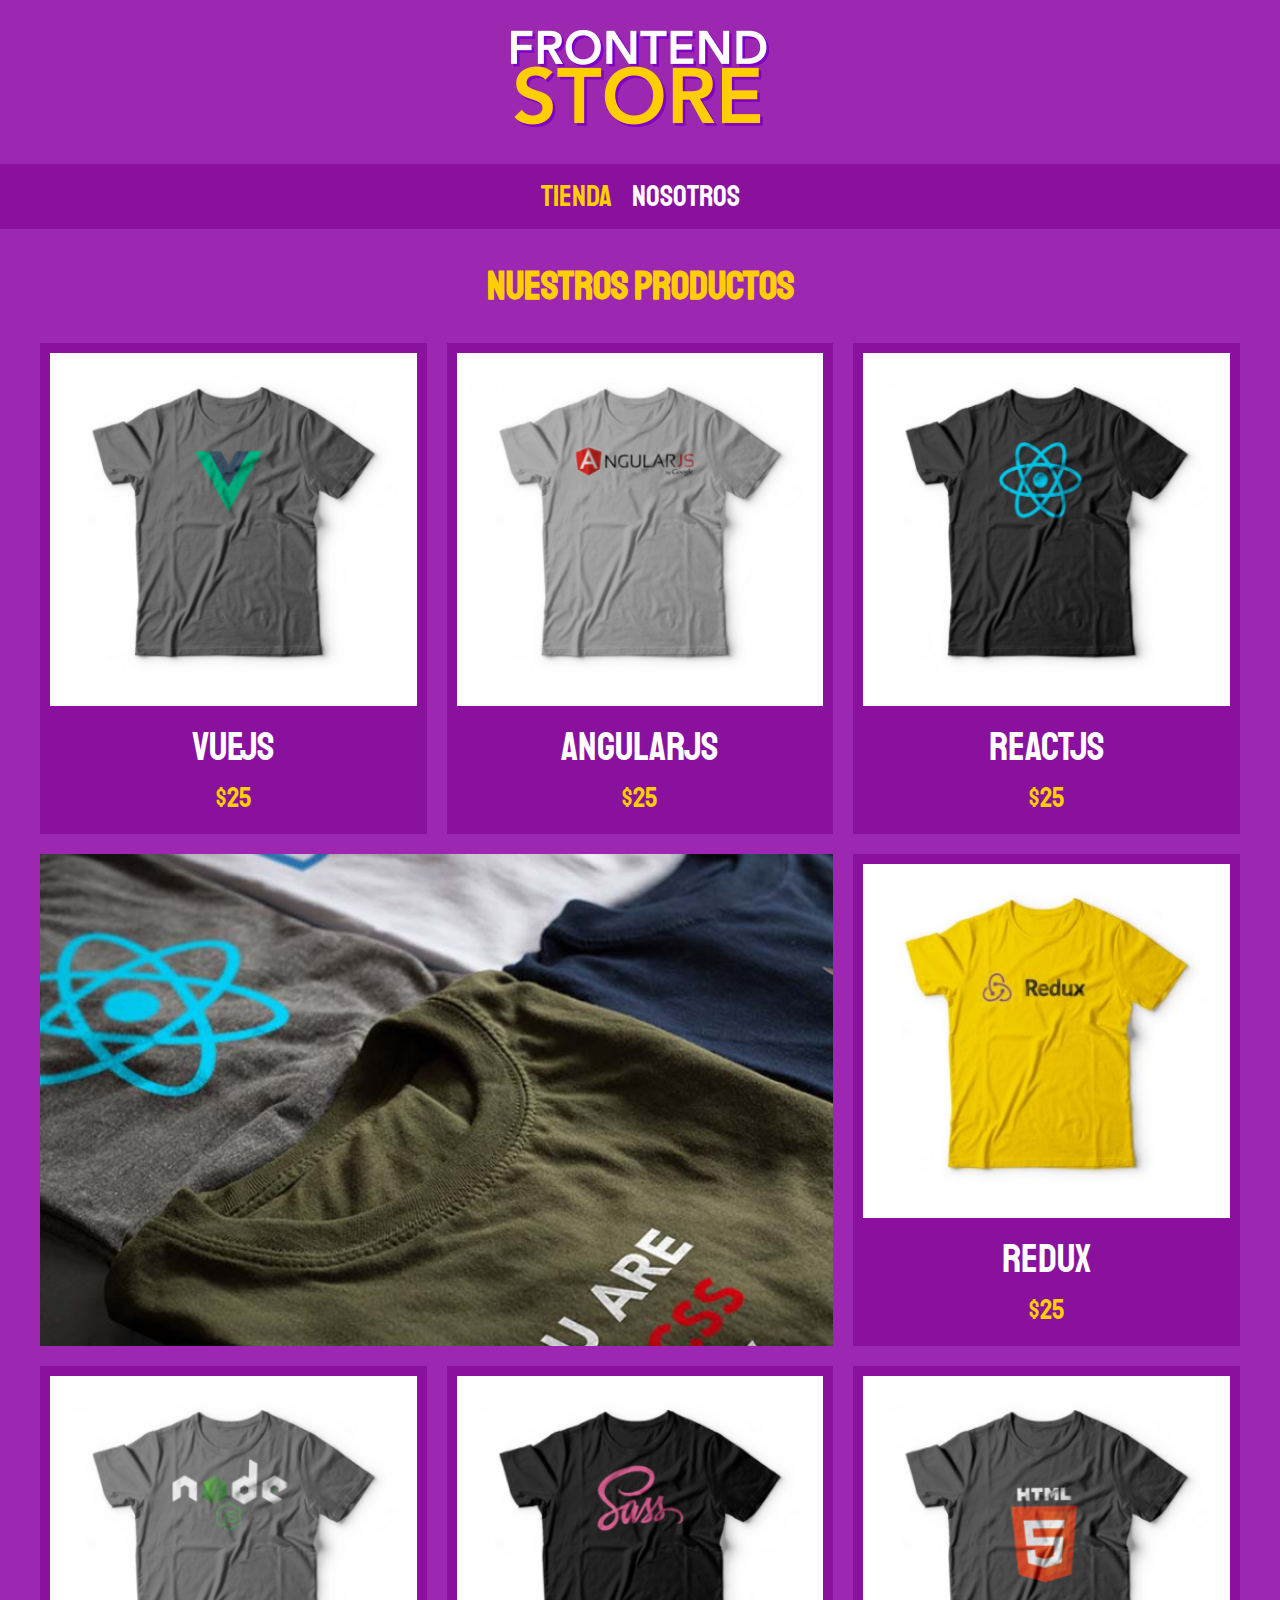
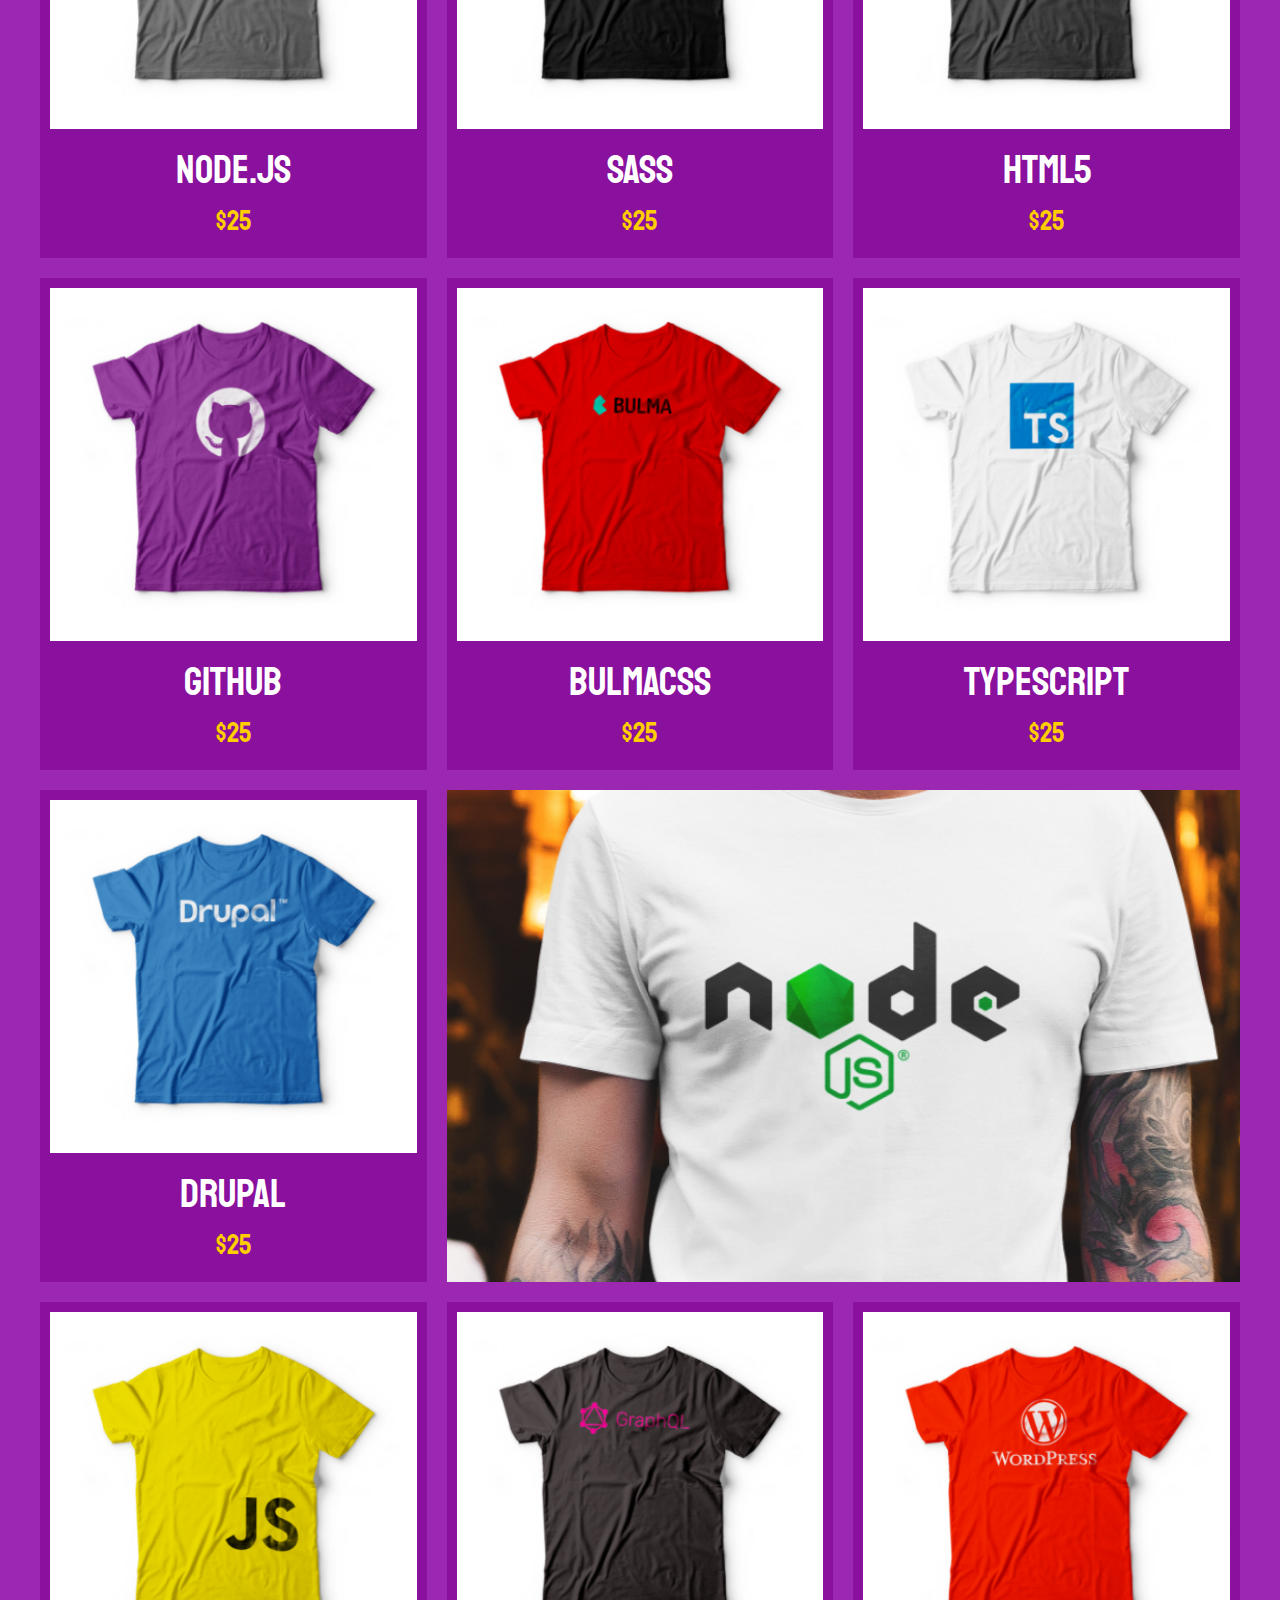
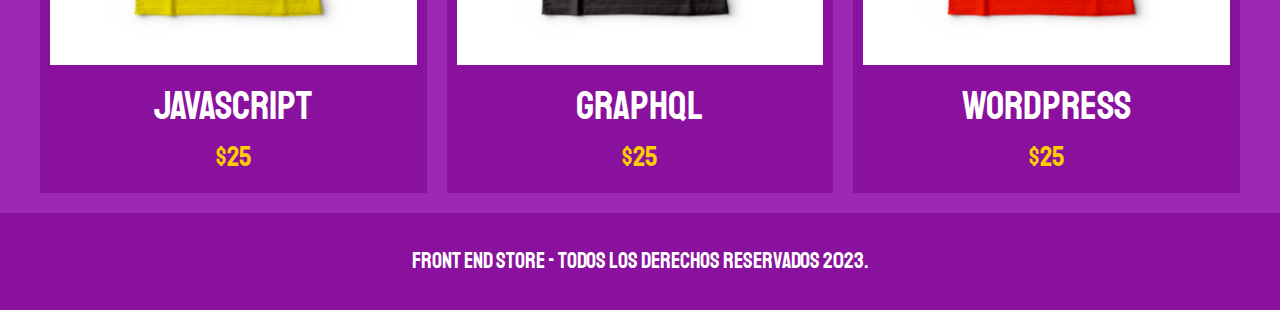
<file: index.html>
<!DOCTYPE html>
<html lang="en">
<head>
    <meta charset="UTF-8">
    <meta http-equiv="X-UA-Compatible" content="IE=edge">
    <meta name="viewport" content="width=device-width, initial-scale=1.0">
    <title>FrontEnd Store</title>
    <link rel="stylesheet" href="css/normalize.css">
    <link rel="preconnect" href="https://fonts.googleapis.com">
    <link rel="preconnect" href="https://fonts.gstatic.com" crossorigin>
    <link href="https://fonts.googleapis.com/css2?family=Krub:wght@400;700&family=Staatliches&display=swap" rel="stylesheet">
    <link rel="stylesheet" href="css/styles.css">
</head>
<body>
    <header class="header">
        <a href="index.html">
            <img class="header__logo" src="img/logo.png" alt="logo">
        </a>
    </header>

    <nav class="navegacion">
        <a class="navegacion__enlace navegacion__enlace--activo" href="index.html">Tienda</a>
        <a class="navegacion__enlace" href="nosotros.html">Nosotros</a>
    </nav>

    <main class="contenedor">
        <h1>Nuestros Productos</h1>

        <div class="grid">
            <div class="producto">
                <a href="producto.html">
                    <img class="producto__imagen" src="img/1.jpg" alt="imagen camisa">
                    <div class="producto__informacion">
                        <p class="producto__nombre">VueJS</p>
                        <p class="producto__precio">$25</p>
                    </div>       
                </a>
            </div>
            <div class="producto">
                <a href="producto.html">
                    <img class="producto__imagen" src="img/2.jpg" alt="imagen camisa">
                    <div class="producto__informacion">
                        <p class="producto__nombre">AngularJs</p>
                        <p class="producto__precio">$25</p>
                    </div>       
                </a>
            </div>
            <div class="producto">
                <a href="producto.html">
                    <img class="producto__imagen" src="img/3.jpg" alt="imagen camisa">
                    <div class="producto__informacion">
                        <p class="producto__nombre">ReactJS</p>
                        <p class="producto__precio">$25</p>
                    </div>       
                </a>
            </div>
            <div class="producto">
                <a href="producto.html">
                    <img class="producto__imagen" src="img/4.jpg" alt="imagen camisa">
                    <div class="producto__informacion">
                        <p class="producto__nombre">Redux</p>
                        <p class="producto__precio">$25</p>
                    </div>       
                </a>
            </div>
            <div class="producto">
                <a href="producto.html">
                    <img class="producto__imagen" src="img/5.jpg" alt="imagen camisa">
                    <div class="producto__informacion">
                        <p class="producto__nombre">Node.js</p>
                        <p class="producto__precio">$25</p>
                    </div>       
                </a>
            </div>
            <div class="producto">
                <a href="producto.html">
                    <img class="producto__imagen" src="img/6.jpg" alt="imagen camisa">
                    <div class="producto__informacion">
                        <p class="producto__nombre">SASS</p>
                        <p class="producto__precio">$25</p>
                    </div>       
                </a>
            </div>
            <div class="producto">
                <a href="producto.html">
                    <img class="producto__imagen" src="img/7.jpg" alt="imagen camisa">
                    <div class="producto__informacion">
                        <p class="producto__nombre">HTML5</p>
                        <p class="producto__precio">$25</p>
                    </div>       
                </a>
            </div>
            <div class="producto">
                <a href="producto.html">
                    <img class="producto__imagen" src="img/8.jpg" alt="imagen camisa">
                    <div class="producto__informacion">
                        <p class="producto__nombre">Github</p>
                        <p class="producto__precio">$25</p>
                    </div>       
                </a>
            </div>
            <div class="producto">
                <a href="producto.html">
                    <img class="producto__imagen" src="img/9.jpg" alt="imagen camisa">
                    <div class="producto__informacion">
                        <p class="producto__nombre">BulmaCSS</p>
                        <p class="producto__precio">$25</p>
                    </div>       
                </a>
            </div>
            <div class="producto">
                <a href="producto.html">
                    <img class="producto__imagen" src="img/10.jpg" alt="imagen camisa">
                    <div class="producto__informacion">
                        <p class="producto__nombre">TypeScript</p>
                        <p class="producto__precio">$25</p>
                    </div>       
                </a>
            </div>
            <div class="producto">
                <a href="producto.html">
                    <img class="producto__imagen" src="img/11.jpg" alt="imagen camisa">
                    <div class="producto__informacion">
                        <p class="producto__nombre">Drupal</p>
                        <p class="producto__precio">$25</p>
                    </div>       
                </a>
            </div>
            <div class="producto">
                <a href="producto.html">
                    <img class="producto__imagen" src="img/12.jpg" alt="imagen camisa">
                    <div class="producto__informacion">
                        <p class="producto__nombre">JavaScript</p>
                        <p class="producto__precio">$25</p>
                    </div>       
                </a>
            </div>
            <div class="producto">
                <a href="producto.html">
                    <img class="producto__imagen" src="img/13.jpg" alt="imagen camisa">
                    <div class="producto__informacion">
                        <p class="producto__nombre">GraphQL</p>
                        <p class="producto__precio">$25</p>
                    </div>       
                </a>
            </div>
            <div class="producto">
                <a href="producto.html">
                    <img class="producto__imagen" src="img/14.jpg" alt="imagen camisa">
                    <div class="producto__informacion">
                        <p class="producto__nombre">Wordpress</p>
                        <p class="producto__precio">$25</p>
                    </div>       
                </a>
            </div>

            <div class="grafico grafico--camisas"></div>
            <div class="grafico grafico--node"></div>
        </div>
    </main>

    <footer class="footer">
        <p class="footer__texto">Front End Store - Todos los derechos reservados 2023.</p>
    </footer>
</body>
</html>
</file>
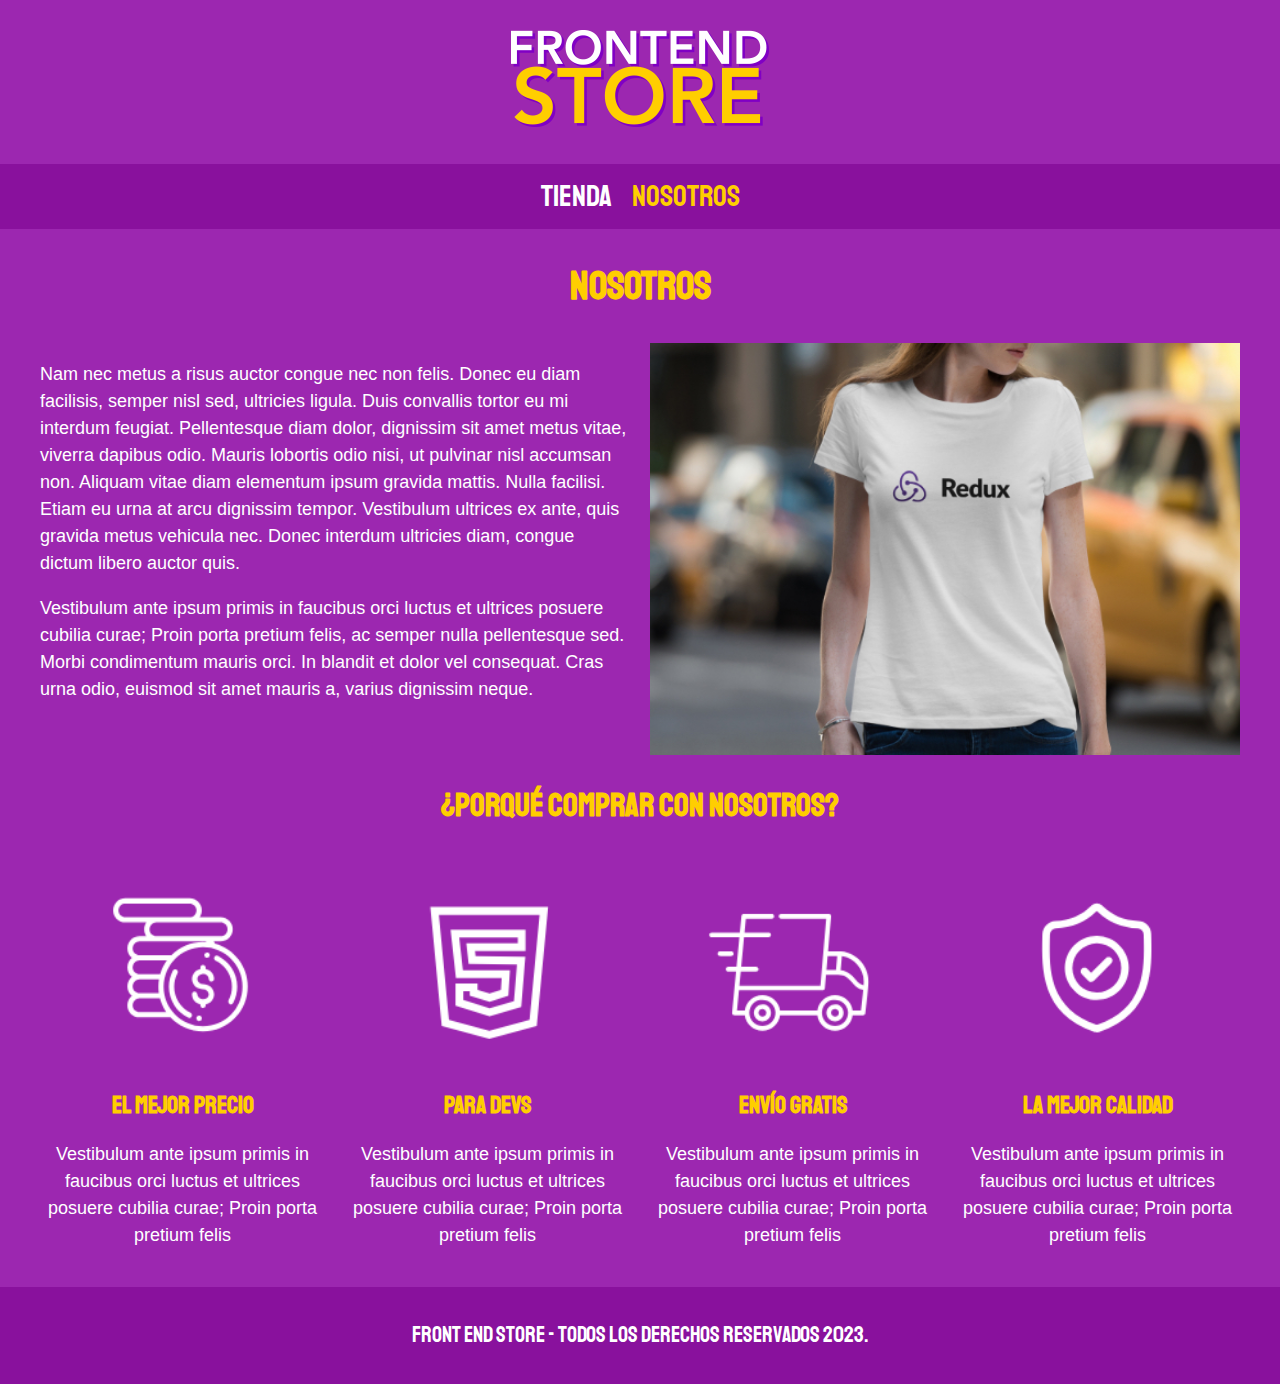
<file: nosotros.html>
<!DOCTYPE html>
<html lang="en">
<head>
    <meta charset="UTF-8">
    <meta http-equiv="X-UA-Compatible" content="IE=edge">
    <meta name="viewport" content="width=device-width, initial-scale=1.0">
    <title>FrontEnd Store</title>
    <link rel="stylesheet" href="css/normalize.css">
    <link rel="preconnect" href="https://fonts.googleapis.com">
    <link rel="preconnect" href="https://fonts.gstatic.com" crossorigin>
    <link href="https://fonts.googleapis.com/css2?family=Krub:wght@400;700&family=Staatliches&display=swap" rel="stylesheet">
    <link rel="stylesheet" href="css/styles.css">
</head>
<body>
    <header class="header">
        <a href="index.html">
            <img class="header__logo" src="img/logo.png" alt="logo">
        </a>
    </header>

    <nav class="navegacion">
        <a class="navegacion__enlace " href="index.html">Tienda</a>
        <a class="navegacion__enlace navegacion__enlace--activo" href="nosotros.html">Nosotros</a>
    </nav>

    <main class="contenedor">
        <h1>Nosotros</h1>

        <div class="nosotros">
            <div class="nosotros__contenido">
                <p>Nam nec metus a risus auctor congue nec non felis. Donec eu diam facilisis, semper nisl sed, ultricies ligula. Duis convallis tortor eu mi interdum feugiat. Pellentesque diam dolor, dignissim sit amet metus vitae, viverra dapibus odio. Mauris lobortis odio nisi, ut pulvinar nisl accumsan non. Aliquam vitae diam elementum ipsum gravida mattis. Nulla facilisi. Etiam eu urna at arcu dignissim tempor. Vestibulum ultrices ex ante, quis gravida metus vehicula nec. Donec interdum ultricies diam, congue dictum libero auctor quis. </p>

                <p>Vestibulum ante ipsum primis in faucibus orci luctus et ultrices posuere cubilia curae; Proin porta pretium felis, ac semper nulla pellentesque sed. Morbi condimentum mauris orci. In blandit et dolor vel consequat. Cras urna odio, euismod sit amet mauris a, varius dignissim neque. 
                </p>
            </div>
            <img class="nosotros__imagen" src="img/nosotros.jpg" alt="imagen nosotros">
        </div>
    </main>

    <section class="contenedor comprar">
        <h2 class="comprar__titulo">¿Porqué Comprar con nosotros?</h2>

        <div class="bloques">
            <div class="bloque">
                <img class="bloque__imagen" src="img/icono_1.png" alt="porque comprar">
                <h3 class="bloque__titulo">El Mejor Precio</h3>
                <p>Vestibulum ante ipsum primis in faucibus orci luctus et ultrices posuere cubilia curae; Proin porta pretium felis</p>
            </div>

            <div class="bloque">
                <img class="bloque__imagen" src="img/icono_2.png" alt="porque comprar">
                <h3 class="bloque__titulo">Para Devs</h3>
                <p>Vestibulum ante ipsum primis in faucibus orci luctus et ultrices posuere cubilia curae; Proin porta pretium felis</p>
            </div>

            <div class="bloque">
                <img class="bloque__imagen" src="img/icono_3.png" alt="porque comprar">
                <h3 class="bloque__titulo">Envío Gratis</h3>
                <p>Vestibulum ante ipsum primis in faucibus orci luctus et ultrices posuere cubilia curae; Proin porta pretium felis</p>
            </div> 

            <div class="bloque">
                <img class="bloque__imagen" src="img/icono_4.png" alt="porque comprar">
                <h3 class="bloque__titulo">La Mejor Calidad</h3>
                <p>Vestibulum ante ipsum primis in faucibus orci luctus et ultrices posuere cubilia curae; Proin porta pretium felis</p>
            </div>
        </div>
    </section> 

    <footer class="footer">
        <p class="footer__texto">Front End Store - Todos los derechos reservados 2023.</p>
    </footer>
</body>
</html>
</file>
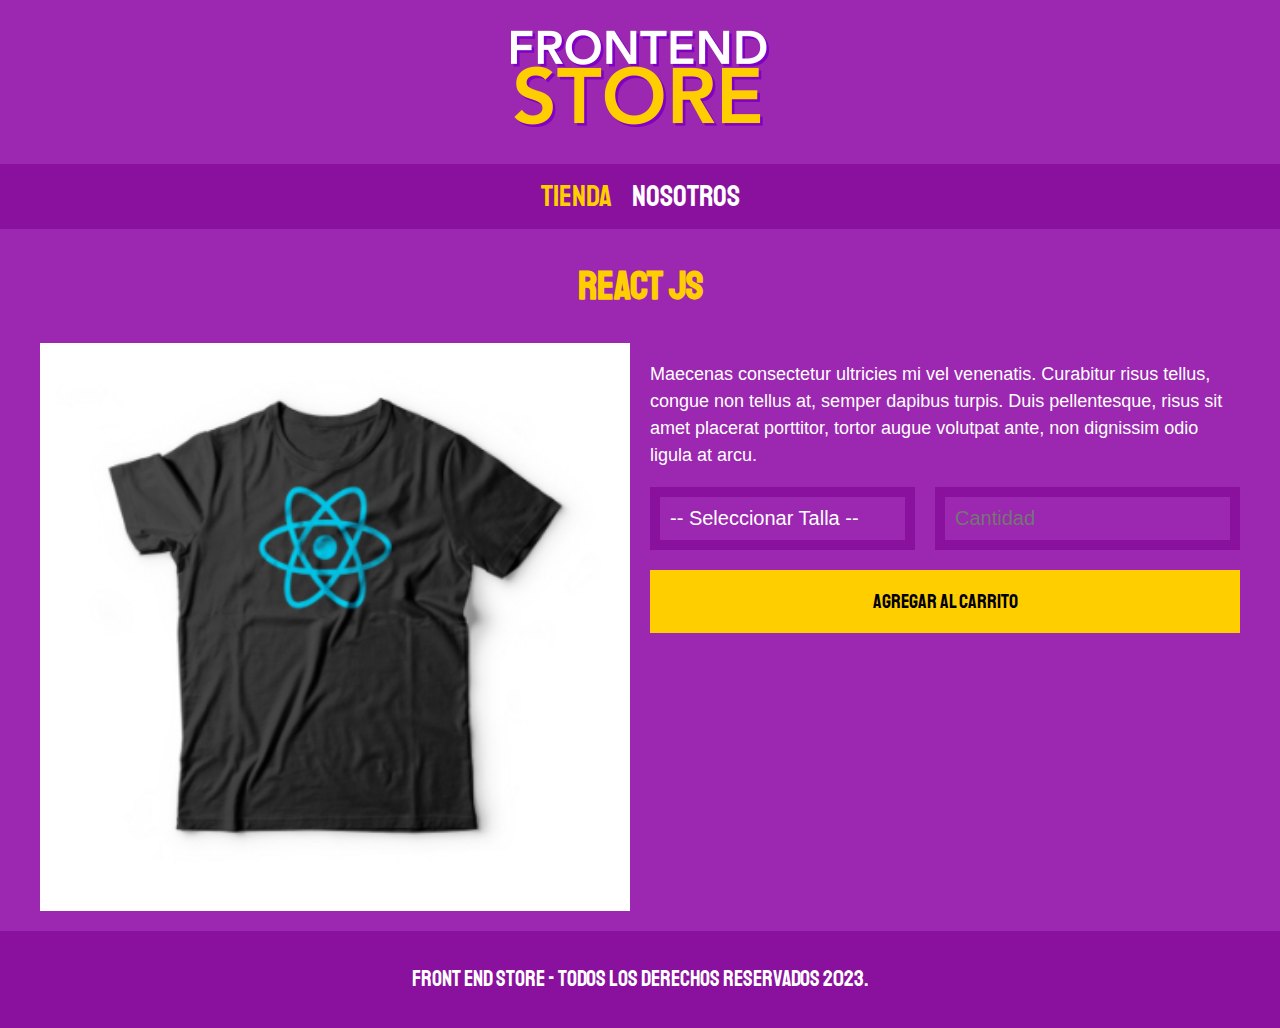
<file: producto.html>
<!DOCTYPE html>
<html lang="en">
<head>
    <meta charset="UTF-8">
    <meta http-equiv="X-UA-Compatible" content="IE=edge">
    <meta name="viewport" content="width=device-width, initial-scale=1.0">
    <title>FrontEnd Store</title>
    <link rel="stylesheet" href="css/normalize.css">
    <link rel="preconnect" href="https://fonts.googleapis.com">
    <link rel="preconnect" href="https://fonts.gstatic.com" crossorigin>
    <link href="https://fonts.googleapis.com/css2?family=Krub:wght@400;700&family=Staatliches&display=swap" rel="stylesheet">
    <link rel="stylesheet" href="css/styles.css">
</head>
<body>
    <header class="header">
        <a href="index.html">
            <img class="header__logo" src="img/logo.png" alt="logo">
        </a>
    </header>

    <nav class="navegacion">
        <a class="navegacion__enlace navegacion__enlace--activo" href="#">Tienda</a>
        <a class="navegacion__enlace" href="#">Nosotros</a>
    </nav>

    <main class="contenedor">
        <h1>React JS</h1>

        <div class="camisa">
            <img src="img/3.jpg" alt="Imagen del producto" class="camisa__imagen">

            <div class="camisa__contenido">
                <p>Maecenas consectetur ultricies mi vel venenatis. Curabitur risus tellus, congue non tellus at, semper dapibus turpis. Duis pellentesque, risus sit amet placerat porttitor, tortor augue volutpat ante, non dignissim odio ligula at arcu.</p>

                <form class="formulario">
                    <select class="formulario__campo">
                        <option disabled selected>-- Seleccionar Talla --</option>
                        <option>Chica</option>
                        <option>Mediana</option>
                        <option>Grande</option>
                    </select>
                    <input class="formulario__campo" type="number" placeholder="Cantidad" min="1">
                    <input class="formulario__submit" type="submit" value="Agregar al Carrito">
                </form>
            </div>
        </div>
    </main>

    <footer class="footer">
        <p class="footer__texto">Front End Store - Todos los derechos reservados 2023.</p>
    </footer>
</body>
</html>
</file>
<file: css/styles.css>
:root{
    --primario: #9C27B0;
    --primarioOscuro: #89119D;
    --secundario: #FFCE00;
    --secundarioOscuro: rgb(233,287,2);
    --blanco: #fff;
    --negro: #000;

    --fuentePrincipal: 'Staatliches', cursive;
}

html{
    box-sizing: border-box;
    font-size: 62.5%;
}

*, *:before, *:after{
    box-sizing: inherit;
}

/* Globales */
body{
    background-color: var(--primario);
    font-size: 1.6rem;
    line-height: 1.5;
}

p{
    font-size: 1.8rem;
    font-family: Arial, Helvetica, sans-serif;
    color: var(--blanco);
}

a{
    text-decoration: none;
}

img{
    width: 100%;
}

.contenedor{
    max-width: 120rem;
    margin: 0 auto;
}

h1, h2, h3{
    text-align: center;
    color: var(--secundario);
    font-family: var(--fuentePrincipal);
}

h1{
    font-size: 4rem;
}

h2{
    font-size: 3.2rem;
}

h3{
    font-size: 2.4rem;
}

/* Header */
.header{
    display: flex;
    justify-content: center;
}
.header__logo{
    margin: 3rem 0;
}

/* Footer */
.footer{
    background-color: var(--primarioOscuro);
    padding: 1rem 0;
    margin-top: 2rem;
}
.footer__texto{
    text-align: center;
    font-family: var(--fuentePrincipal);
    font-size: 2.2rem;
}
/* Navegacion */
.navegacion{
    background-color: var(--primarioOscuro);
    padding: 1rem 0;
    display: flex;
    justify-content: center;
}
.navegacion__enlace{
    font-family: var(--fuentePrincipal);
    color: var(--blanco);
    font-size: 3rem;
    margin-right: 2rem;
}
.navegacion__enlace:last-of-type{
    margin-right: 0;
}
.navegacion__enlace:hover,
.navegacion__enlace--activo{
    color: var(--secundario);
}

/* Grid */
.grid{
    display: grid;
    grid-template-columns: repeat(2, 1fr);
    gap: 2rem;
}
@media (min-width: 768px) {
    .grid{
        grid-template-columns: repeat(3, 1fr);
    }
}

/* Productos */
.producto{
    background-color: var(--primarioOscuro);
    padding: 1rem;
}
.producto__nombre{
    font-size: 4rem;
}
.producto__precio{
    font-size: 2.8rem;
    color: var(--secundario);
}
.producto__nombre,
.producto__precio{
    font-family: var(--fuentePrincipal);
    margin: 1rem 0;
    text-align: center;
    line-height: 1.2;
}

/* Graficos */
.grafico{
    min-height: 30rem;
    background-repeat: no-repeat;
    background-size: cover;
    grid-column: 1 / 3;
}
.grafico--camisas{
    grid-row: 2 / 3;
    background-image: url(../img/grafico1.jpg);
}
.grafico--node{
    background-image: url(../img/grafico2.jpg);
    grid-row: 8 / 9;
}
@media (min-width: 768px) {
    .grafico--node{
        grid-row: 5 / 6;
        grid-column: 2 / 4;
    }
}

/* Nosotros */
.nosotros{
    display: grid;
    grid-template-rows: repeat(2, auto);
}
@media (min-width: 768px) {
    .nosotros{
        grid-template-columns: repeat(2, 1fr);
        column-gap: 2rem;
    }
}
.nosotros__imagen{
    grid-row: 1 / 2;
}
@media (min-width: 768px) {
    .nosotros__imagen{
        grid-column: 2 / 3;
    }
}

/* Bloques */
.bloques{
    display: grid;
    grid-template-columns: repeat(2, 1fr);
    gap: 2rem;
}
@media (min-width: 768px) {
    .bloques{
        grid-template-columns: repeat(4, 1fr);
    }
}
.bloque{
    text-align: center;
}
.bloque__titulo{
    margin: 0;
}

/* Pagina del producto */
@media (min-width: 768px) {
    .camisa{
        display: grid;
        grid-template-columns: repeat(2, 1fr);
        column-gap: 2rem;
    }
}
.formulario{
    display: grid;
    grid-template-columns: repeat(2, 1fr);
    gap: 2rem;
}
.formulario__campo{
    border: 1rem solid var(--primarioOscuro);
    background-color: transparent;
    color: var(--blanco);
    font-size: 2rem;
    font-family: Arial, Helvetica, sans-serif;
    padding: 1rem;
    appearance: none;
}
.formulario__submit{
    background-color: var(--secundario);
    border: none;
    font-size: 2rem;
    font-family: var(--fuentePrincipal);
    padding: 2rem;
    transition: background-color .3s ease;
    grid-column: 1 / 3;
}
.formulario__submit:hover{
    cursor: pointer;
    background-color: var(--secundarioOscuro);
}
</file>
